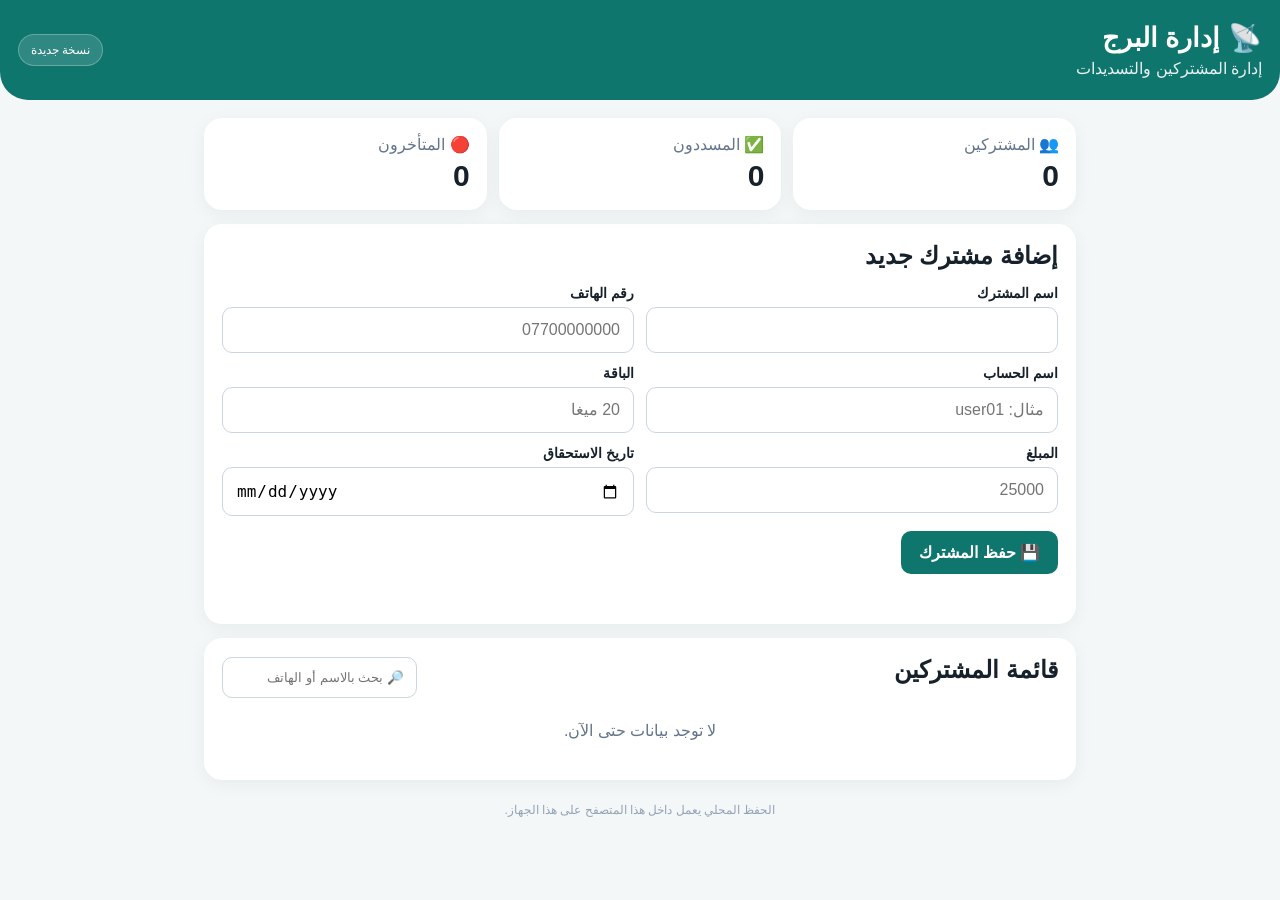
<file: index.html>
<!doctype html>
<html lang="ar" dir="rtl">
<head>
<meta charset="utf-8">
<meta name="viewport" content="width=device-width,initial-scale=1,viewport-fit=cover">
<meta name="theme-color" content="#0f766e">
<title>إدارة البرج - النسخة الجديدة</title>
<link rel="stylesheet" href="style.css">
</head>
<body>
<header class="header">
  <div>
    <div class="brand">📡 إدارة البرج</div>
    <div class="sub">إدارة المشتركين والتسديدات</div>
  </div>
  <div class="version">نسخة جديدة</div>
</header>

<main class="wrap">
  <section class="stats">
    <div class="stat"><span>👥 المشتركين</span><b id="total">0</b></div>
    <div class="stat"><span>✅ المسددون</span><b id="paid">0</b></div>
    <div class="stat"><span>🔴 المتأخرون</span><b id="unpaid">0</b></div>
  </section>

  <section class="panel">
    <h2 id="title">إضافة مشترك جديد</h2>
    <form id="form">
      <input id="id" type="hidden">
      <div class="fields">
        <label>اسم المشترك<input id="name" required autocomplete="name"></label>
        <label>رقم الهاتف<input id="phone" required inputmode="tel" placeholder="07700000000"></label>
        <label>اسم الحساب<input id="account" placeholder="مثال: user01"></label>
        <label>الباقة<input id="plan" placeholder="20 ميغا"></label>
        <label>المبلغ<input id="amount" type="number" min="0" step="1" placeholder="25000"></label>
        <label>تاريخ الاستحقاق<input id="due" type="date"></label>
      </div>
      <div class="buttons">
        <button class="save" type="submit">💾 حفظ المشترك</button>
        <button class="cancel hidden" id="cancel" type="button">إلغاء</button>
      </div>
      <div id="message" class="message"></div>
    </form>
  </section>

  <section class="panel">
    <div class="head">
      <h2>قائمة المشتركين</h2>
      <input id="search" placeholder="🔎 بحث بالاسم أو الهاتف">
    </div>
    <div id="list"></div>
    <div id="empty" class="empty">لا توجد بيانات حتى الآن.</div>
  </section>
</main>

<footer>الحفظ المحلي يعمل داخل هذا المتصفح على هذا الجهاز.</footer>
<script src="app.js?v=20261115"></script>
</body>
</html>
</file>
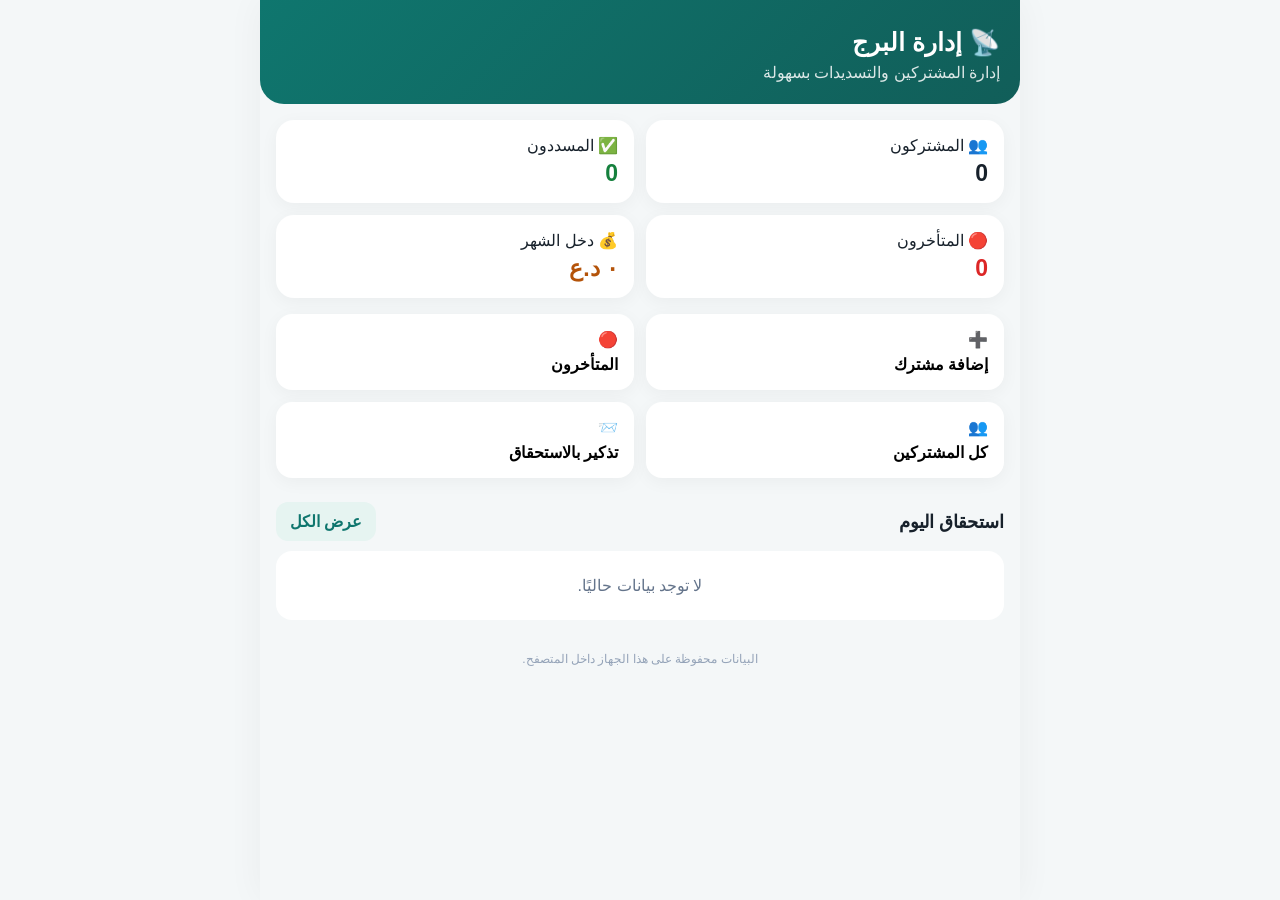
<file: index-fixed.html>
<!doctype html>
<html lang="ar" dir="rtl">
<head>
<meta charset="utf-8">
<meta name="viewport" content="width=device-width,initial-scale=1,viewport-fit=cover">
<meta name="theme-color" content="#0f766e">
<title>إدارة البرج</title>
<style>
*{box-sizing:border-box}body{margin:0;font-family:-apple-system,BlinkMacSystemFont,"Segoe UI",Tahoma,Arial,sans-serif;background:#f4f7f8;color:#17212b}
button,input,select{font:inherit}button{cursor:pointer;border:0}.app{max-width:760px;margin:auto;min-height:100vh;background:#f4f7f8}
header{background:linear-gradient(135deg,#0f766e,#115e59);color:#fff;padding:28px 20px 22px;border-radius:0 0 24px 24px}
h1{margin:0;font-size:25px}.sub{opacity:.85;margin-top:6px}
.grid{display:grid;grid-template-columns:1fr 1fr;gap:12px;padding:16px}.card{background:#fff;border-radius:18px;padding:16px;box-shadow:0 4px 18px #0000000b}.stat b{display:block;font-size:23px;margin-top:5px}.green{color:#15803d}.red{color:#dc2626}.gold{color:#b45309}
.actions{display:grid;grid-template-columns:1fr 1fr;gap:12px;padding:0 16px 16px}.action{background:#fff;padding:16px;border-radius:16px;text-align:right;box-shadow:0 4px 18px #0000000b}.action strong{display:block;margin-top:6px}
section{padding:0 16px 22px}.section-title{display:flex;justify-content:space-between;align-items:center;margin:8px 0 10px}h2{font-size:18px;margin:0}
.list{display:flex;flex-direction:column;gap:10px}.row{background:#fff;border-radius:16px;padding:14px;display:flex;justify-content:space-between;align-items:center;gap:10px;box-shadow:0 3px 14px #00000009}.name{font-weight:700}.meta{font-size:13px;color:#64748b;margin-top:4px}.pill{padding:6px 9px;border-radius:999px;font-size:12px;font-weight:700;white-space:nowrap}.paid{background:#dcfce7;color:#166534}.due{background:#fee2e2;color:#991b1b}
.primary{background:#0f766e;color:#fff;padding:12px 16px;border-radius:12px;font-weight:700}.secondary{background:#e6f4f1;color:#0f766e;padding:10px 14px;border-radius:12px;font-weight:700}
.modal{position:fixed;inset:0;background:#0008;display:none;align-items:flex-end;z-index:5}.modal.open{display:flex}.sheet{background:#fff;width:100%;max-width:760px;margin:auto 0 0;border-radius:24px 24px 0 0;padding:22px;max-height:90vh;overflow:auto}.field{margin:10px 0}.field label{display:block;font-size:13px;color:#475569;margin-bottom:6px}.field input,.field select{width:100%;padding:13px;border:1px solid #dbe3e8;border-radius:12px;background:#fff}.form-actions{display:flex;gap:10px;margin-top:16px}.form-actions>*{flex:1}
.empty{text-align:center;color:#64748b;padding:25px;background:#fff;border-radius:16px}
footer{text-align:center;color:#94a3b8;font-size:12px;padding:10px 16px 28px}
@media(min-width:700px){.app{box-shadow:0 0 35px #0000000c}.modal{align-items:center}.sheet{border-radius:24px;max-width:600px;margin:auto}}
</style>
</head>
<body>
<div class="app">
<header>
  <h1>📡 إدارة البرج</h1>
  <div class="sub">إدارة المشتركين والتسديدات بسهولة</div>
</header>

<div class="grid">
  <div class="card stat">👥 المشتركون<b id="total">0</b></div>
  <div class="card stat">✅ المسددون<b id="paidCount" class="green">0</b></div>
  <div class="card stat">🔴 المتأخرون<b id="dueCount" class="red">0</b></div>
  <div class="card stat">💰 دخل الشهر<b id="income" class="gold">0 د.ع</b></div>
</div>

<div class="actions">
  <button class="action" onclick="openAdd()">➕<strong>إضافة مشترك</strong></button>
  <button class="action" onclick="showDue()">🔴<strong>المتأخرون</strong></button>
  <button class="action" onclick="showAll()">👥<strong>كل المشتركين</strong></button>
  <button class="action" onclick="sendReminder()">📨<strong>تذكير بالاستحقاق</strong></button>
</div>

<section>
 <div class="section-title"><h2 id="listTitle">استحقاق اليوم</h2><button class="secondary" onclick="showAll()">عرض الكل</button></div>
 <div id="list" class="list"></div>
</section>

<footer>البيانات محفوظة على هذا الجهاز داخل المتصفح.</footer>
</div>

<div id="modal" class="modal" onclick="if(event.target===this)closeModal()">
<div class="sheet">
<h2 id="modalTitle">إضافة مشترك</h2>
<form id="form" onsubmit="saveCustomer(event)">
<input type="hidden" id="editId">
<div class="field"><label>اسم المشترك</label><input id="name" required placeholder="مثال: أحمد محمد"></div>
<div class="field"><label>رقم الهاتف</label><input id="phone" required inputmode="tel" placeholder="07XXXXXXXXX"></div>
<div class="field"><label>رقم الاشتراك</label><input id="subno" required placeholder="1025"></div>
<div class="field"><label>الباقة</label><input id="plan" placeholder="10 ميغا"></div>
<div class="field"><label>قيمة الاشتراك (د.ع)</label><input id="amount" type="number" required min="0" placeholder="25000"></div>
<div class="field"><label>تاريخ الاستحقاق</label><input id="due" type="date" required></div>
<div class="form-actions"><button type="button" class="secondary" onclick="closeModal()">إلغاء</button><button class="primary">حفظ المشترك</button></div>
</form>
</div>
</div>

<div id="payModal" class="modal" onclick="if(event.target===this)closePay()">
<div class="sheet">
<h2>تسجيل التسديد</h2>
<p id="payInfo"></p>
<div class="field"><label>المبلغ</label><input id="payAmount" type="number"></div>
<div class="form-actions"><button type="button" class="secondary" onclick="closePay()">إلغاء</button><button class="primary" onclick="confirmPay()">✅ تأكيد التسديد</button></div>
</div>
</div>

<script>
const KEY="idar-al-burj-v1";
let customers=JSON.parse(localStorage.getItem(KEY)||"[]");
let payId=null;

function save(){localStorage.setItem(KEY,JSON.stringify(customers));render()}
function money(n){return Number(n||0).toLocaleString("ar-IQ")+" د.ع"}
function today(){return new Date().toISOString().slice(0,10)}
function status(c){return c.paidUntil && c.paidUntil>=today()}
function render(list=customers,title="استحقاق اليوم"){
 document.getElementById("total").textContent=customers.length;
 document.getElementById("paidCount").textContent=customers.filter(status).length;
 document.getElementById("dueCount").textContent=customers.filter(c=>!status(c)).length;
 const month=new Date().toISOString().slice(0,7);
 const income=customers.reduce((s,c)=>s+(c.payments||[]).filter(p=>p.date.slice(0,7)===month).reduce((x,p)=>x+Number(p.amount),0),0);
 document.getElementById("income").textContent=money(income);
 document.getElementById("listTitle").textContent=title;
 const el=document.getElementById("list");
 if(!list.length){el.innerHTML='<div class="empty">لا توجد بيانات حاليًا.</div>';return}
 el.innerHTML=list.map(c=>`
 <div class="row">
   <div onclick="openCustomer('${c.id}')" style="flex:1">
    <div class="name">${esc(c.name)}</div>
    <div class="meta">${esc(c.phone)} • اشتراك ${esc(c.subno)} • ${money(c.amount)}</div>
    <div class="meta">الاستحقاق: ${c.due||"غير محدد"}</div>
   </div>
   <div><span class="pill ${status(c)?"paid":"due"}">${status(c)?"مسدد":"متأخر"}</span></div>
 </div>`).join("");
}
function esc(s){return String(s??"").replace(/[&<>"']/g,m=>({"&":"&amp;","<":"&lt;",">":"&gt;",'"':"&quot;","'":"&#039;"}[m]))}
function openAdd(){
 document.getElementById("form").reset();document.getElementById("editId").value="";
 document.getElementById("due").value=today();document.getElementById("modalTitle").textContent="إضافة مشترك";
 document.getElementById("modal").classList.add("open");
}
function openCustomer(id){
 const c=customers.find(x=>x.id===id); if(!c)return;
 const payments=(c.payments||[]).slice().reverse().map(p=>`${p.date} — ${money(p.amount)}`).join("\n")||"لا توجد دفعات";
 const ok=confirm(`${c.name}\nالهاتف: ${c.phone}\nالحالة: ${status(c)?"مسدد حتى "+c.paidUntil:"متأخر"}\n\nسجل التسديد:\n${payments}\n\nاضغط موافق لتسجيل تسديد، أو إلغاء للتعديل.`);
 if(ok){payId=id;document.getElementById("payAmount").value=c.amount;document.getElementById("payInfo").textContent=`المشترك: ${c.name} — ${c.phone}`;document.getElementById("payModal").classList.add("open")}
 else {editCustomer(c)}
}
function editCustomer(c){
 document.getElementById("editId").value=c.id;
 document.getElementById("name").value=c.name;
 document.getElementById("phone").value=c.phone;
 document.getElementById("subno").value=c.subno;
 document.getElementById("plan").value=c.plan||"";
 document.getElementById("amount").value=c.amount;
 document.getElementById("due").value=c.due||today();
 document.getElementById("modalTitle").textContent="تعديل المشترك";
 document.getElementById("modal").classList.add("open");
}
function saveCustomer(e){
 e.preventDefault();
 const id=document.getElementById("editId").value;
 const data={
  name:document.getElementById("name").value.trim(),
  phone:document.getElementById("phone").value.trim(),
  subno:document.getElementById("subno").value.trim(),
  plan:document.getElementById("plan").value.trim(),
  amount:Number(document.getElementById("amount").value),
  due:document.getElementById("due").value
 };
 if(id){
  Object.assign(customers.find(c=>c.id===id),data);
 } else {
  const newId=(window.crypto && typeof window.crypto.randomUUID==="function")
    ? window.crypto.randomUUID()
    : Date.now().toString(36)+Math.random().toString(36).slice(2);
  customers.push({...data,id:newId,payments:[],paidUntil:""});
 }
 save();
 closeModal();
}
function confirmPay(){
 const c=customers.find(x=>x.id===payId);if(!c)return;
 const amt=Number(document.getElementById("payAmount").value||c.amount);
 const d=new Date();d.setMonth(d.getMonth()+1);
 c.paidUntil=d.toISOString().slice(0,10);
 c.due=c.paidUntil;
 c.payments=c.payments||[];c.payments.push({date:today(),amount:amt});
 save();closePay();
 alert(`تم تسجيل التسديد بنجاح.\n\nتم تجهيز رسالة التأكيد للمشترك ${c.name}.\n\nتم التسديد: ${money(amt)}\nفعال حتى: ${c.paidUntil}`);
} 
function closeModal(){document.getElementById("modal").classList.remove("open")}
function closePay(){document.getElementById("payModal").classList.remove("open")}
function showDue(){render(customers.filter(c=>!status(c)),"المتأخرون")}
function showAll(){render(customers,"كل المشتركين")}
function sendReminder(){const due=customers.filter(c=>!status(c));alert(due.length?`لديك ${due.length} مشترك/مشتركين متأخرين عن التسديد.`:"لا يوجد متأخرون حاليًا.")}
render();
</script>
</body>
</html>
</file>
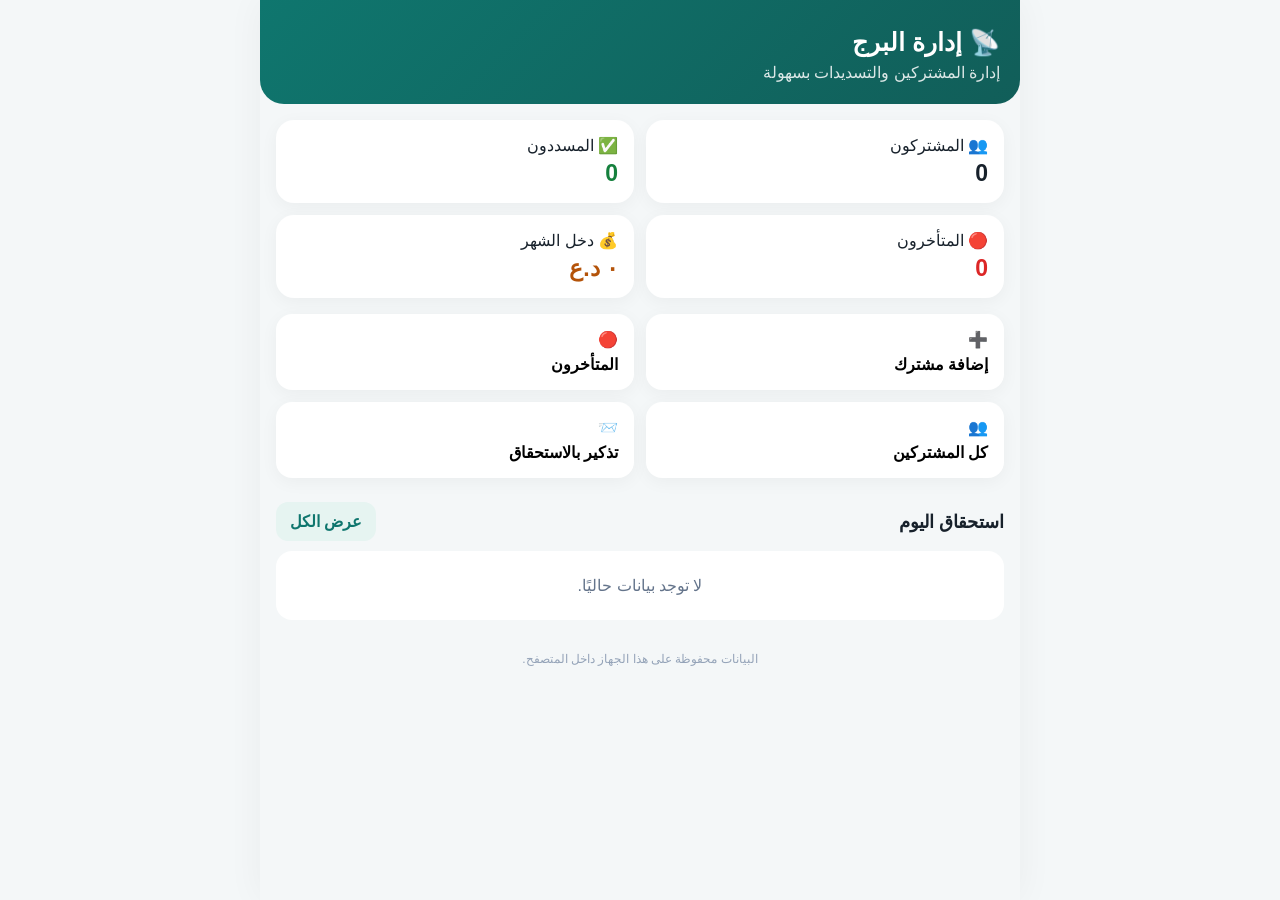
<file: index-v2.html>
<!doctype html>
<html lang="ar" dir="rtl">
<head>
<meta charset="utf-8">
<meta name="viewport" content="width=device-width,initial-scale=1,viewport-fit=cover">
<meta name="theme-color" content="#0f766e">
<title>إدارة البرج</title>
<style>
*{box-sizing:border-box}body{margin:0;font-family:-apple-system,BlinkMacSystemFont,"Segoe UI",Tahoma,Arial,sans-serif;background:#f4f7f8;color:#17212b}
button,input,select{font:inherit}button{cursor:pointer;border:0}.app{max-width:760px;margin:auto;min-height:100vh;background:#f4f7f8}
header{background:linear-gradient(135deg,#0f766e,#115e59);color:#fff;padding:28px 20px 22px;border-radius:0 0 24px 24px}
h1{margin:0;font-size:25px}.sub{opacity:.85;margin-top:6px}
.grid{display:grid;grid-template-columns:1fr 1fr;gap:12px;padding:16px}.card{background:#fff;border-radius:18px;padding:16px;box-shadow:0 4px 18px #0000000b}.stat b{display:block;font-size:23px;margin-top:5px}.green{color:#15803d}.red{color:#dc2626}.gold{color:#b45309}
.actions{display:grid;grid-template-columns:1fr 1fr;gap:12px;padding:0 16px 16px}.action{background:#fff;padding:16px;border-radius:16px;text-align:right;box-shadow:0 4px 18px #0000000b}.action strong{display:block;margin-top:6px}
section{padding:0 16px 22px}.section-title{display:flex;justify-content:space-between;align-items:center;margin:8px 0 10px}h2{font-size:18px;margin:0}
.list{display:flex;flex-direction:column;gap:10px}.row{background:#fff;border-radius:16px;padding:14px;display:flex;justify-content:space-between;align-items:center;gap:10px;box-shadow:0 3px 14px #00000009}.name{font-weight:700}.meta{font-size:13px;color:#64748b;margin-top:4px}.pill{padding:6px 9px;border-radius:999px;font-size:12px;font-weight:700;white-space:nowrap}.paid{background:#dcfce7;color:#166534}.due{background:#fee2e2;color:#991b1b}
.primary{background:#0f766e;color:#fff;padding:12px 16px;border-radius:12px;font-weight:700}.secondary{background:#e6f4f1;color:#0f766e;padding:10px 14px;border-radius:12px;font-weight:700}
.modal{position:fixed;inset:0;background:#0008;display:none;align-items:flex-end;z-index:5}.modal.open{display:flex}.sheet{background:#fff;width:100%;max-width:760px;margin:auto 0 0;border-radius:24px 24px 0 0;padding:22px;max-height:90vh;overflow:auto}.field{margin:10px 0}.field label{display:block;font-size:13px;color:#475569;margin-bottom:6px}.field input,.field select{width:100%;padding:13px;border:1px solid #dbe3e8;border-radius:12px;background:#fff}.form-actions{display:flex;gap:10px;margin-top:16px}.form-actions>*{flex:1}
.empty{text-align:center;color:#64748b;padding:25px;background:#fff;border-radius:16px}
footer{text-align:center;color:#94a3b8;font-size:12px;padding:10px 16px 28px}
@media(min-width:700px){.app{box-shadow:0 0 35px #0000000c}.modal{align-items:center}.sheet{border-radius:24px;max-width:600px;margin:auto}}
</style>
</head>
<body>
<div class="app">
<header>
  <h1>📡 إدارة البرج</h1>
  <div class="sub">إدارة المشتركين والتسديدات بسهولة</div>
</header>

<div class="grid">
  <div class="card stat">👥 المشتركون<b id="total">0</b></div>
  <div class="card stat">✅ المسددون<b id="paidCount" class="green">0</b></div>
  <div class="card stat">🔴 المتأخرون<b id="dueCount" class="red">0</b></div>
  <div class="card stat">💰 دخل الشهر<b id="income" class="gold">0 د.ع</b></div>
</div>

<div class="actions">
  <button class="action" onclick="openAdd()">➕<strong>إضافة مشترك</strong></button>
  <button class="action" onclick="showDue()">🔴<strong>المتأخرون</strong></button>
  <button class="action" onclick="showAll()">👥<strong>كل المشتركين</strong></button>
  <button class="action" onclick="sendReminder()">📨<strong>تذكير بالاستحقاق</strong></button>
</div>

<section>
 <div class="section-title"><h2 id="listTitle">استحقاق اليوم</h2><button class="secondary" onclick="showAll()">عرض الكل</button></div>
 <div id="list" class="list"></div>
</section>

<footer>البيانات محفوظة على هذا الجهاز داخل المتصفح.</footer>
</div>

<div id="modal" class="modal" onclick="if(event.target===this)closeModal()">
<div class="sheet">
<h2 id="modalTitle">إضافة مشترك</h2>
<form id="form" onsubmit="saveCustomer(event)">
<input type="hidden" id="editId">
<div class="field"><label>اسم المشترك</label><input id="name" required placeholder="مثال: أحمد محمد"></div>
<div class="field"><label>رقم الهاتف</label><input id="phone" required inputmode="tel" placeholder="07XXXXXXXXX"></div>
<div class="field"><label>رقم الاشتراك</label><input id="subno" required placeholder="1025"></div>
<div class="field"><label>الباقة</label><input id="plan" placeholder="10 ميغا"></div>
<div class="field"><label>قيمة الاشتراك (د.ع)</label><input id="amount" type="number" required min="0" placeholder="25000"></div>
<div class="field"><label>تاريخ الاستحقاق</label><input id="due" type="date" required></div>
<div class="form-actions"><button type="button" class="secondary" onclick="closeModal()">إلغاء</button><button class="primary">حفظ المشترك</button></div>
</form>
</div>
</div>

<div id="payModal" class="modal" onclick="if(event.target===this)closePay()">
<div class="sheet">
<h2>تسجيل التسديد</h2>
<p id="payInfo"></p>
<div class="field"><label>المبلغ</label><input id="payAmount" type="number"></div>
<div class="form-actions"><button type="button" class="secondary" onclick="closePay()">إلغاء</button><button class="primary" onclick="confirmPay()">✅ تأكيد التسديد</button></div>
</div>
</div>

<script>
const KEY="idar-al-burj-v1";
let customers=JSON.parse(localStorage.getItem(KEY)||"[]");
let payId=null;

function save(){localStorage.setItem(KEY,JSON.stringify(customers));render()}
function money(n){return Number(n||0).toLocaleString("ar-IQ")+" د.ع"}
function today(){const d=new Date();return `${d.getFullYear()}-${String(d.getMonth()+1).padStart(2,"0")}-${String(d.getDate()).padStart(2,"0")}`}
function status(c){return c.paidUntil && c.paidUntil>=today()}
function render(list=customers,title="استحقاق اليوم"){
 document.getElementById("total").textContent=customers.length;
 document.getElementById("paidCount").textContent=customers.filter(status).length;
 document.getElementById("dueCount").textContent=customers.filter(c=>!status(c)).length;
 const month=new Date().toISOString().slice(0,7);
 const income=customers.reduce((s,c)=>s+(c.payments||[]).filter(p=>p.date.slice(0,7)===month).reduce((x,p)=>x+Number(p.amount),0),0);
 document.getElementById("income").textContent=money(income);
 document.getElementById("listTitle").textContent=title;
 const el=document.getElementById("list");
 if(!list.length){el.innerHTML='<div class="empty">لا توجد بيانات حاليًا.</div>';return}
 el.innerHTML=list.map(c=>`
 <div class="row">
   <div onclick="openCustomer('${c.id}')" style="flex:1">
    <div class="name">${esc(c.name)}</div>
    <div class="meta">${esc(c.phone)} • اشتراك ${esc(c.subno)} • ${money(c.amount)}</div>
    <div class="meta">الاستحقاق: ${c.due||"غير محدد"}</div>
   </div>
   <div><span class="pill ${status(c)?"paid":"due"}">${status(c)?"مسدد":"متأخر"}</span></div>
 </div>`).join("");
}
function esc(s){return String(s??"").replace(/[&<>"']/g,m=>({"&":"&amp;","<":"&lt;",">":"&gt;",'"':"&quot;","'":"&#039;"}[m]))}
function openAdd(){
 document.getElementById("form").reset();document.getElementById("editId").value="";
 document.getElementById("due").value=today();document.getElementById("modalTitle").textContent="إضافة مشترك";
 document.getElementById("modal").classList.add("open");
}
function normalizePhone(phone){
 let p=String(phone||"").replace(/[^0-9+]/g,"");
 if(p.startsWith("07")) p="964"+p.slice(1);
 else if(p.startsWith("00964")) p=p.slice(2);
 else if(p.startsWith("+964")) p=p.slice(1);
 return p;
}
function invoiceText(c, paidAmount){
 const amount=Number(paidAmount||c.amount||0);
 return `📡 إدارة البرج\nفاتورة تسديد\n\nالمشترك: ${c.name}\nرقم الاشتراك: ${c.subno}\nرقم الهاتف: ${c.phone}\nالباقة: ${c.plan||"-"}\nالمبلغ: ${money(amount)}\nتاريخ التسديد: ${today()}\nصالح لغاية: ${c.paidUntil||c.due||"-"}\n\nشكراً لتسديد الاشتراك.`;
}
function openWhatsApp(c, paidAmount){
 const phone=normalizePhone(c.phone);
 if(!phone){alert("رقم الهاتف غير موجود لهذا المشترك.");return;}
 const url=`https://wa.me/${phone}?text=${encodeURIComponent(invoiceText(c,paidAmount))}`;
 window.open(url,"_blank");
}
function openCustomer(id){
 const c=customers.find(x=>x.id===id); if(!c)return;
 const payments=(c.payments||[]).slice().reverse().map(p=>`${p.date} — ${money(p.amount)}`).join("\n")||"لا توجد دفعات";
 const ok=confirm(`${c.name}\nالهاتف: ${c.phone}\nالحالة: ${status(c)?"مسدد حتى "+c.paidUntil:"متأخر"}\n\nسجل التسديد:\n${payments}\n\nاضغط موافق لتسجيل تسديد، أو إلغاء للتعديل.`);
 if(ok){payId=id;document.getElementById("payAmount").value=c.amount;document.getElementById("payInfo").innerHTML=`المشترك: <b>${esc(c.name)}</b><br>الهاتف: ${esc(c.phone)}<br><button type="button" class="secondary" style="margin-top:10px;width:100%" onclick="openWhatsApp(customers.find(x=>x.id===payId),document.getElementById('payAmount').value)">📲 إرسال الفاتورة عبر واتساب</button>`;document.getElementById("payModal").classList.add("open")}
 else {editCustomer(c)}
}
function editCustomer(c){
 document.getElementById("editId").value=c.id;name.value=c.name;phone.value=c.phone;subno.value=c.subno;plan.value=c.plan||"";amount.value=c.amount;due.value=c.due||today();
 document.getElementById("modalTitle").textContent="تعديل المشترك";document.getElementById("modal").classList.add("open");
}
function saveCustomer(e){
 e.preventDefault(); const id=document.getElementById("editId").value;
 const data={name:name.value.trim(),phone:phone.value.trim(),subno:subno.value.trim(),plan:plan.value.trim(),amount:Number(amount.value),due:due.value};
 if(id){Object.assign(customers.find(c=>c.id===id),data)} else {customers.push({...data,id:crypto.randomUUID(),payments:[],paidUntil:""})}
 save();closeModal();
}
function confirmPay(){
 const c=customers.find(x=>x.id===payId);if(!c)return;
 const amt=Number(document.getElementById("payAmount").value||c.amount);
 const d=new Date();d.setMonth(d.getMonth()+1);
 c.paidUntil=d.toISOString().slice(0,10);
 c.due=c.paidUntil;
 c.payments=c.payments||[];c.payments.push({date:today(),amount:amt});
 save();closePay();
 const send=confirm(`تم تسجيل التسديد بنجاح.\n\nالمشترك: ${c.name}\nالمبلغ: ${money(amt)}\nفعال حتى: ${c.paidUntil}\n\nهل تريد إرسال الفاتورة عبر واتساب الآن؟`);
 if(send) openWhatsApp(c,amt);
}
function closeModal(){document.getElementById("modal").classList.remove("open")}
function closePay(){document.getElementById("payModal").classList.remove("open")}
function showDue(){render(customers.filter(c=>!status(c)),"المتأخرون")}
function showAll(){render(customers,"كل المشتركين")}
function sendReminder(){
 const due=customers.filter(c=>!status(c));
 if(!due.length){alert("لا يوجد متأخرون حاليًا.");return;}
 const c=due[0];
 const phone=normalizePhone(c.phone);
 if(!phone){alert(`المشترك ${c.name} متأخر، لكن رقم الهاتف غير موجود.`);return;}
 const msg=`📡 إدارة البرج\nتذكير بالاستحقاق\n\nالأخ/الأخت ${c.name}\nنود تذكيركم بأن اشتراككم مستحق للتسديد.\nرقم الاشتراك: ${c.subno}\nالمبلغ: ${money(c.amount)}\n\nشكراً لكم.`;
 if(confirm(`يوجد ${due.length} مشترك متأخر.\n\nإرسال تذكير إلى: ${c.name}؟`)) window.open(`https://wa.me/${phone}?text=${encodeURIComponent(msg)}`,"_blank");
}
render();
</script>
</body>
</html>
</file>
<file: style.css>
*{box-sizing:border-box}
body{margin:0;background:#f3f7f7;color:#17212b;font-family:-apple-system,BlinkMacSystemFont,"Segoe UI",Tahoma,Arial,sans-serif}
.header{background:#0f766e;color:#fff;padding:22px 18px;border-radius:0 0 28px 28px;display:flex;justify-content:space-between;align-items:center}
.brand{font-size:27px;font-weight:800}.sub{margin-top:5px;font-size:16px;opacity:.9}.version{background:#ffffff22;border:1px solid #ffffff44;padding:8px 12px;border-radius:999px;font-size:12px}
.wrap{max-width:900px;margin:18px auto;padding:0 14px}
.stats{display:grid;grid-template-columns:repeat(3,1fr);gap:12px;margin-bottom:14px}
.stat,.panel{background:#fff;border-radius:18px;box-shadow:0 4px 18px #0000000d}
.stat{padding:17px}.stat span{color:#64748b}.stat b{display:block;font-size:30px;margin-top:5px}
.panel{padding:18px;margin-bottom:14px}.panel h2{margin:0 0 15px}
.fields{display:grid;grid-template-columns:1fr 1fr;gap:12px}
label{font-size:14px;font-weight:700}label input{display:block;width:100%;margin-top:6px;padding:13px;border:1px solid #cbd5e1;border-radius:10px;font-size:16px}
input:focus{outline:2px solid #99f6e4;border-color:#0f766e}
.buttons{display:flex;gap:9px;margin-top:15px}.buttons button{border:0;border-radius:10px;padding:12px 18px;font-size:16px;font-weight:700}
.save{background:#0f766e;color:#fff}.cancel{background:#e2e8f0}.hidden{display:none}
.message{min-height:22px;margin-top:10px;font-weight:700}.ok{color:#15803d}.err{color:#b91c1c}
.head{display:flex;align-items:center;justify-content:space-between;gap:10px}.head input{max-width:330px;padding:12px;border:1px solid #cbd5e1;border-radius:10px}
.item{border:1px solid #e2e8f0;border-radius:14px;padding:14px;margin-top:10px;display:flex;justify-content:space-between;gap:12px;align-items:center}
.item strong{font-size:17px}.meta{color:#64748b;font-size:13px;margin-top:5px;line-height:1.7}
.actions{display:flex;gap:6px;flex-wrap:wrap}.actions button{border:0;border-radius:8px;padding:8px 10px}.pay{background:#dcfce7}.edit{background:#e0f2fe}.del{background:#fee2e2}
.badge{display:inline-block;padding:4px 8px;border-radius:999px;font-size:12px;font-weight:800}.paid{background:#dcfce7;color:#166534}.unpaid{background:#fee2e2;color:#991b1b}
.empty{text-align:center;color:#64748b;padding:22px}footer{text-align:center;color:#94a3b8;font-size:12px;padding:5px 15px 30px}
@media(max-width:650px){.stats{grid-template-columns:1fr 1fr}.stat:last-child{grid-column:1/-1}.fields{grid-template-columns:1fr}.head{flex-direction:column;align-items:stretch}.head input{max-width:none}.item{flex-direction:column;align-items:stretch}.actions{justify-content:flex-start}}
</file>
